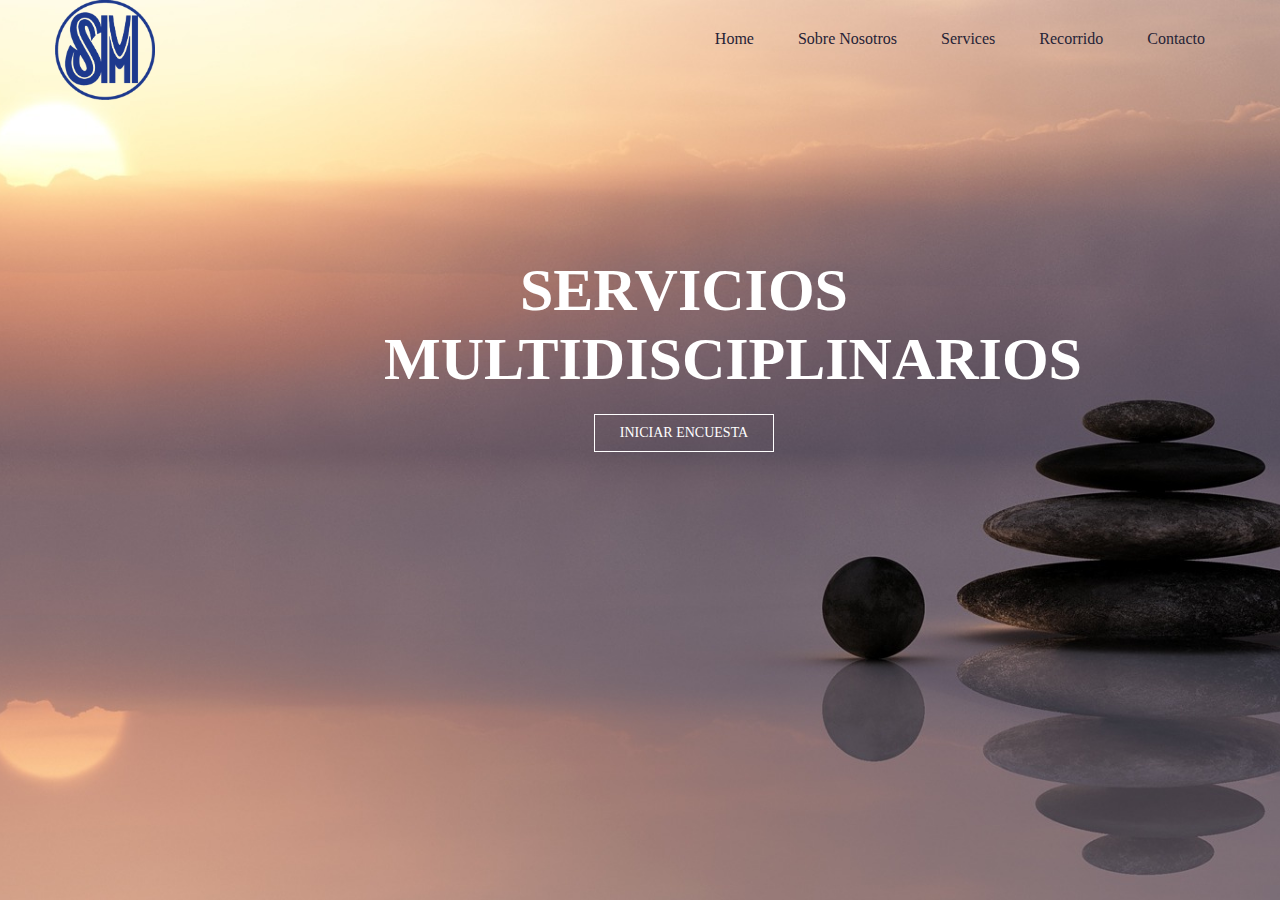
<file: index.html>
<!DOCTYPE html>
<html lang="en">
<head>
  <meta charset="UTF-8">
  <title>Document</title>
  <link rel="stylesheet" href="style.css">
  <title>Serv Multidisc</title>
</head>

<body>
  <header id="header-home">
    <div class="wrapper">
      <div class="logo">
        <img src="img/logo1.png">
      </div>
      <ul class="nav-area">
        <li><a href="#">Home</a></li>
        <li><a href="#">Sobre Nosotros</a></li>
        <li><a href="#">Services</a></li>
        <li><a href="#">Recorrido</a></li>
        <li><a href="#">Contacto</a></li>
      </ul>
    </div>
<div class="nombre-texto">
  <h1>Servicios Multidisciplinarios</h1>
  <a href="encuesta.html">Iniciar ENCUESTA</a>
</div>
  </header>
</body>
</html>
</file>
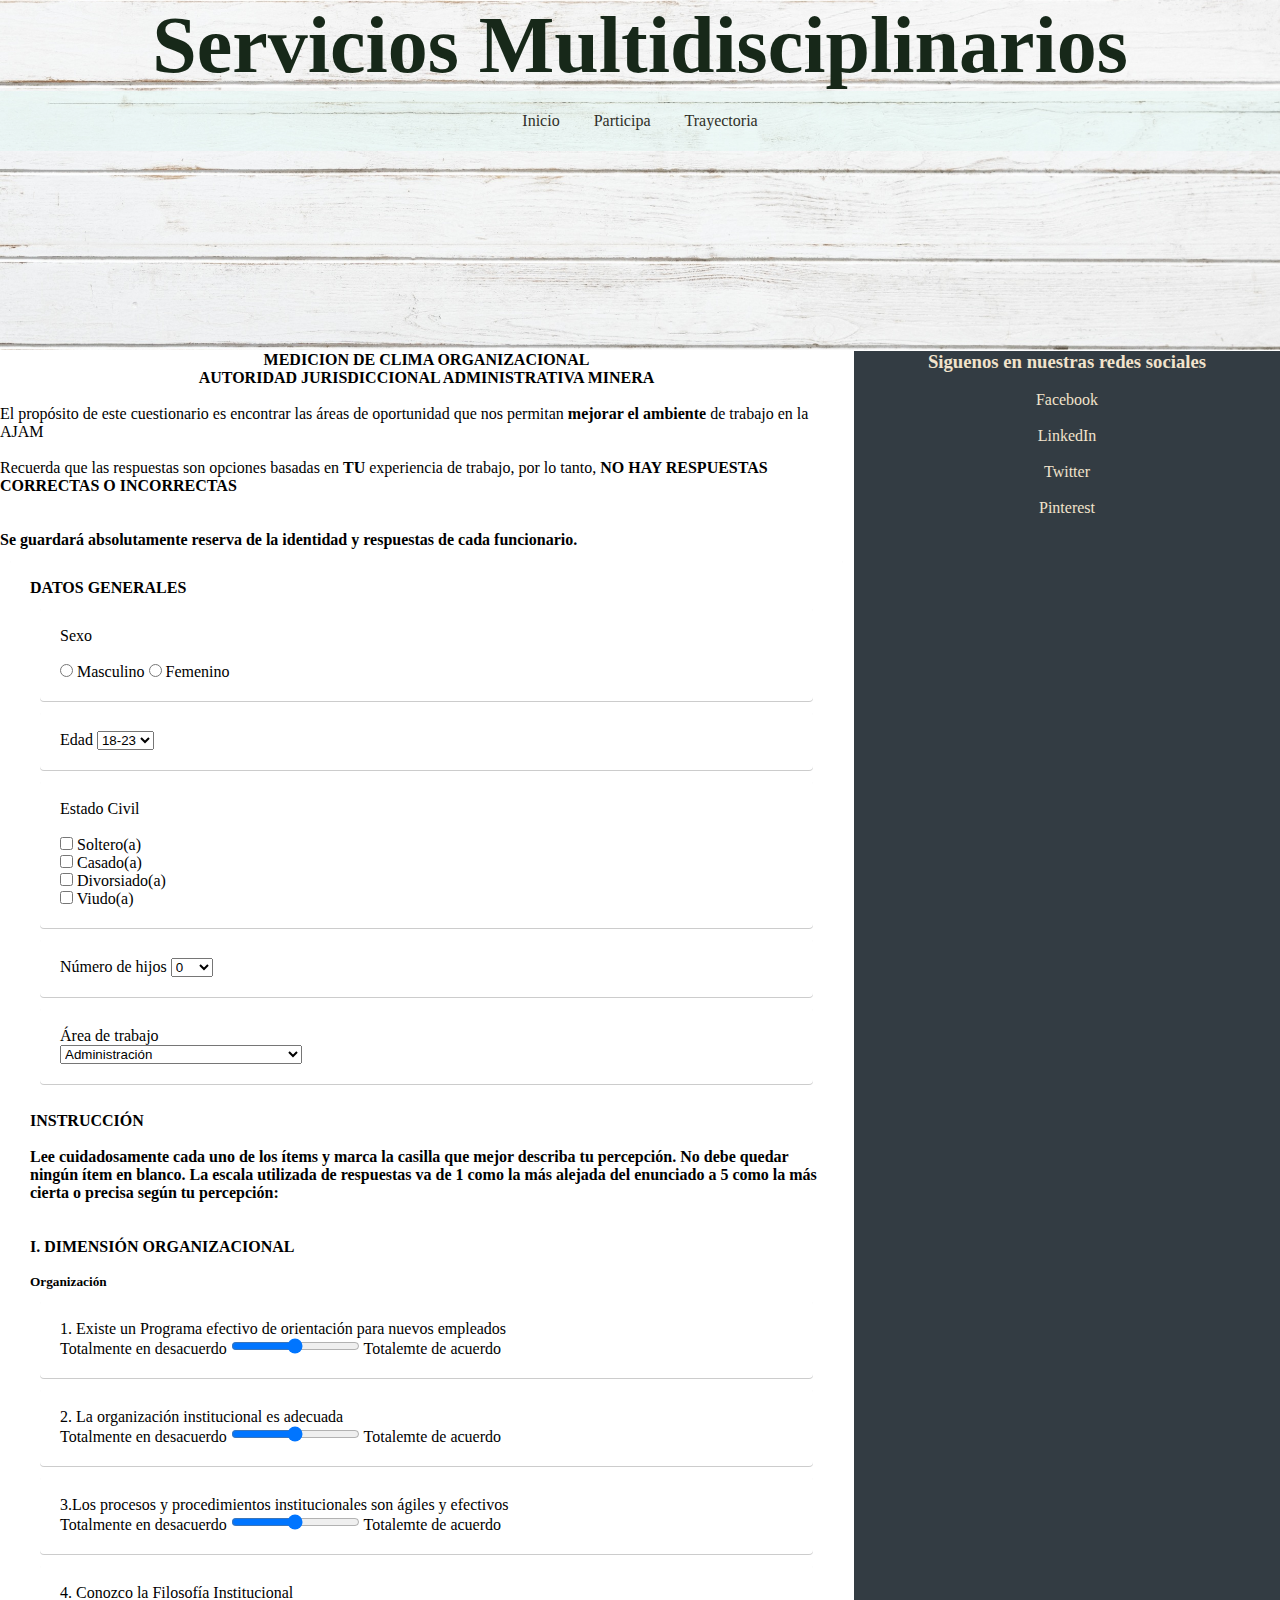
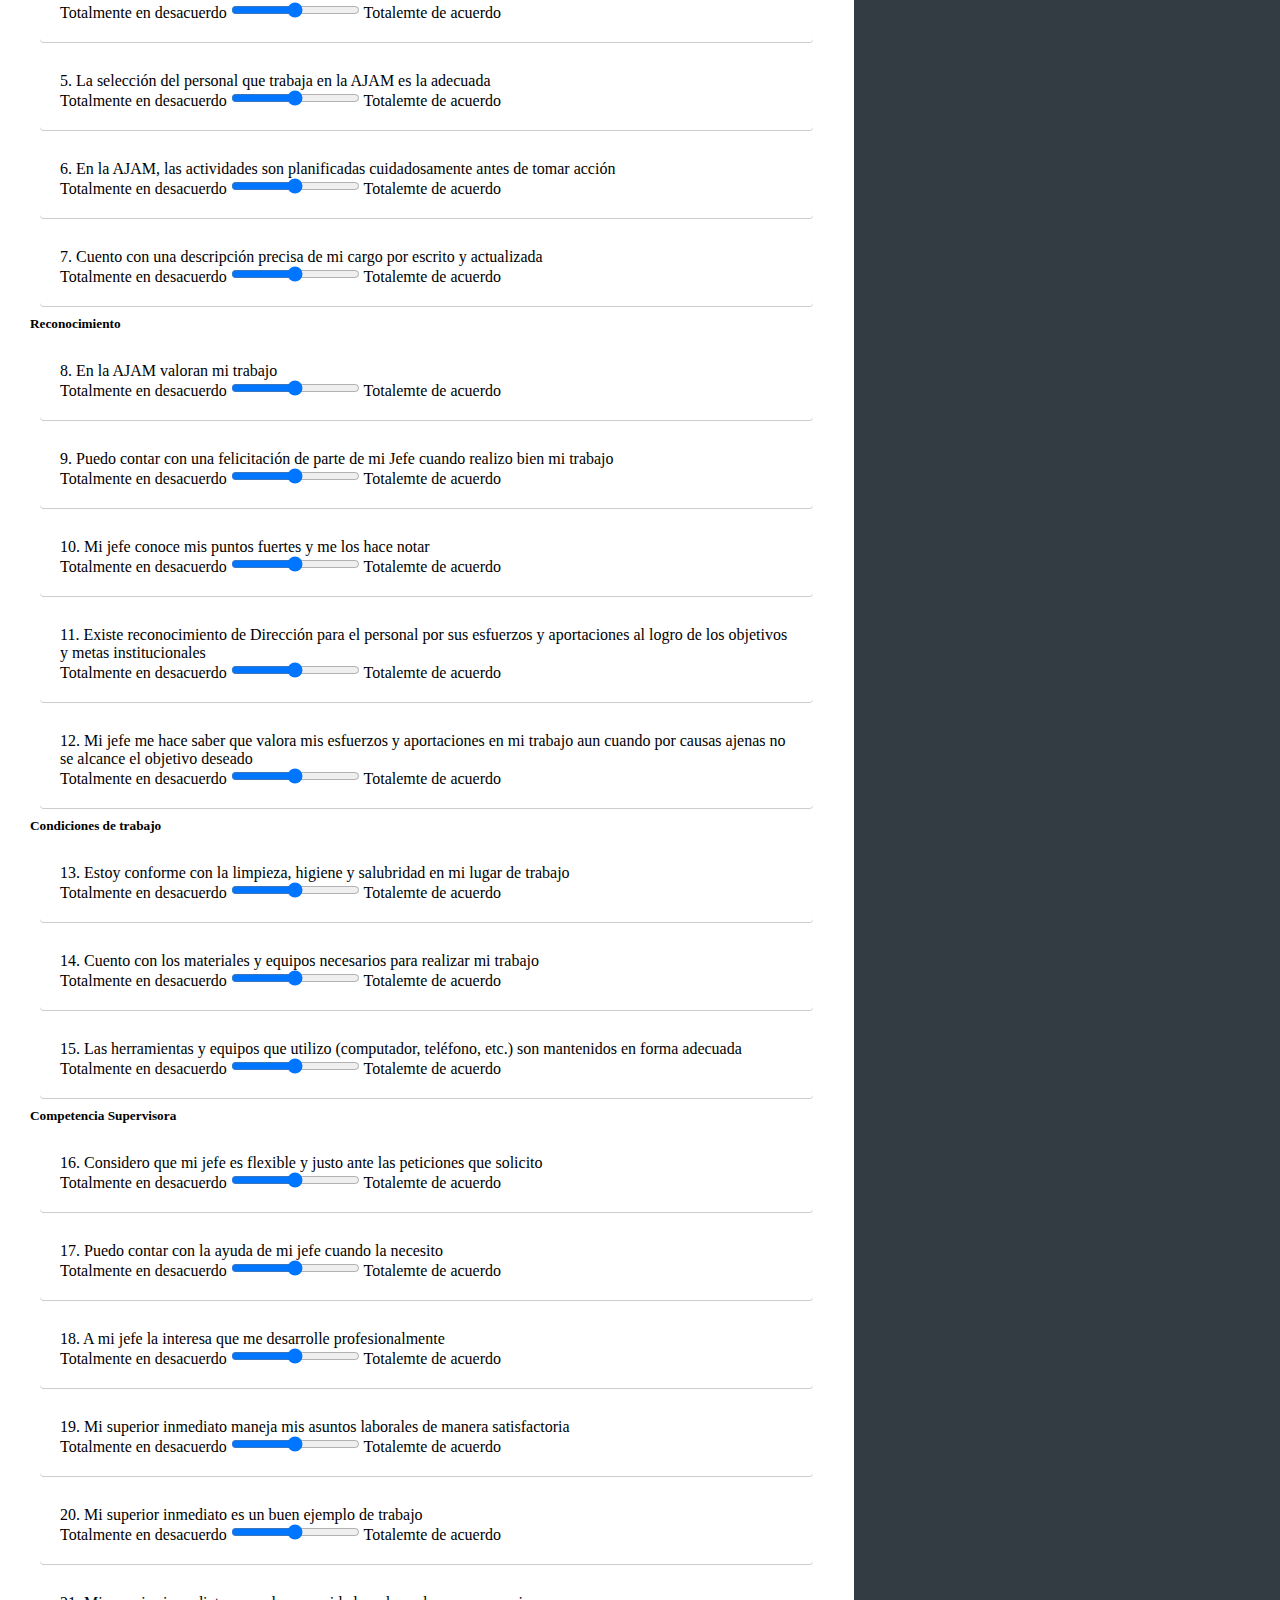
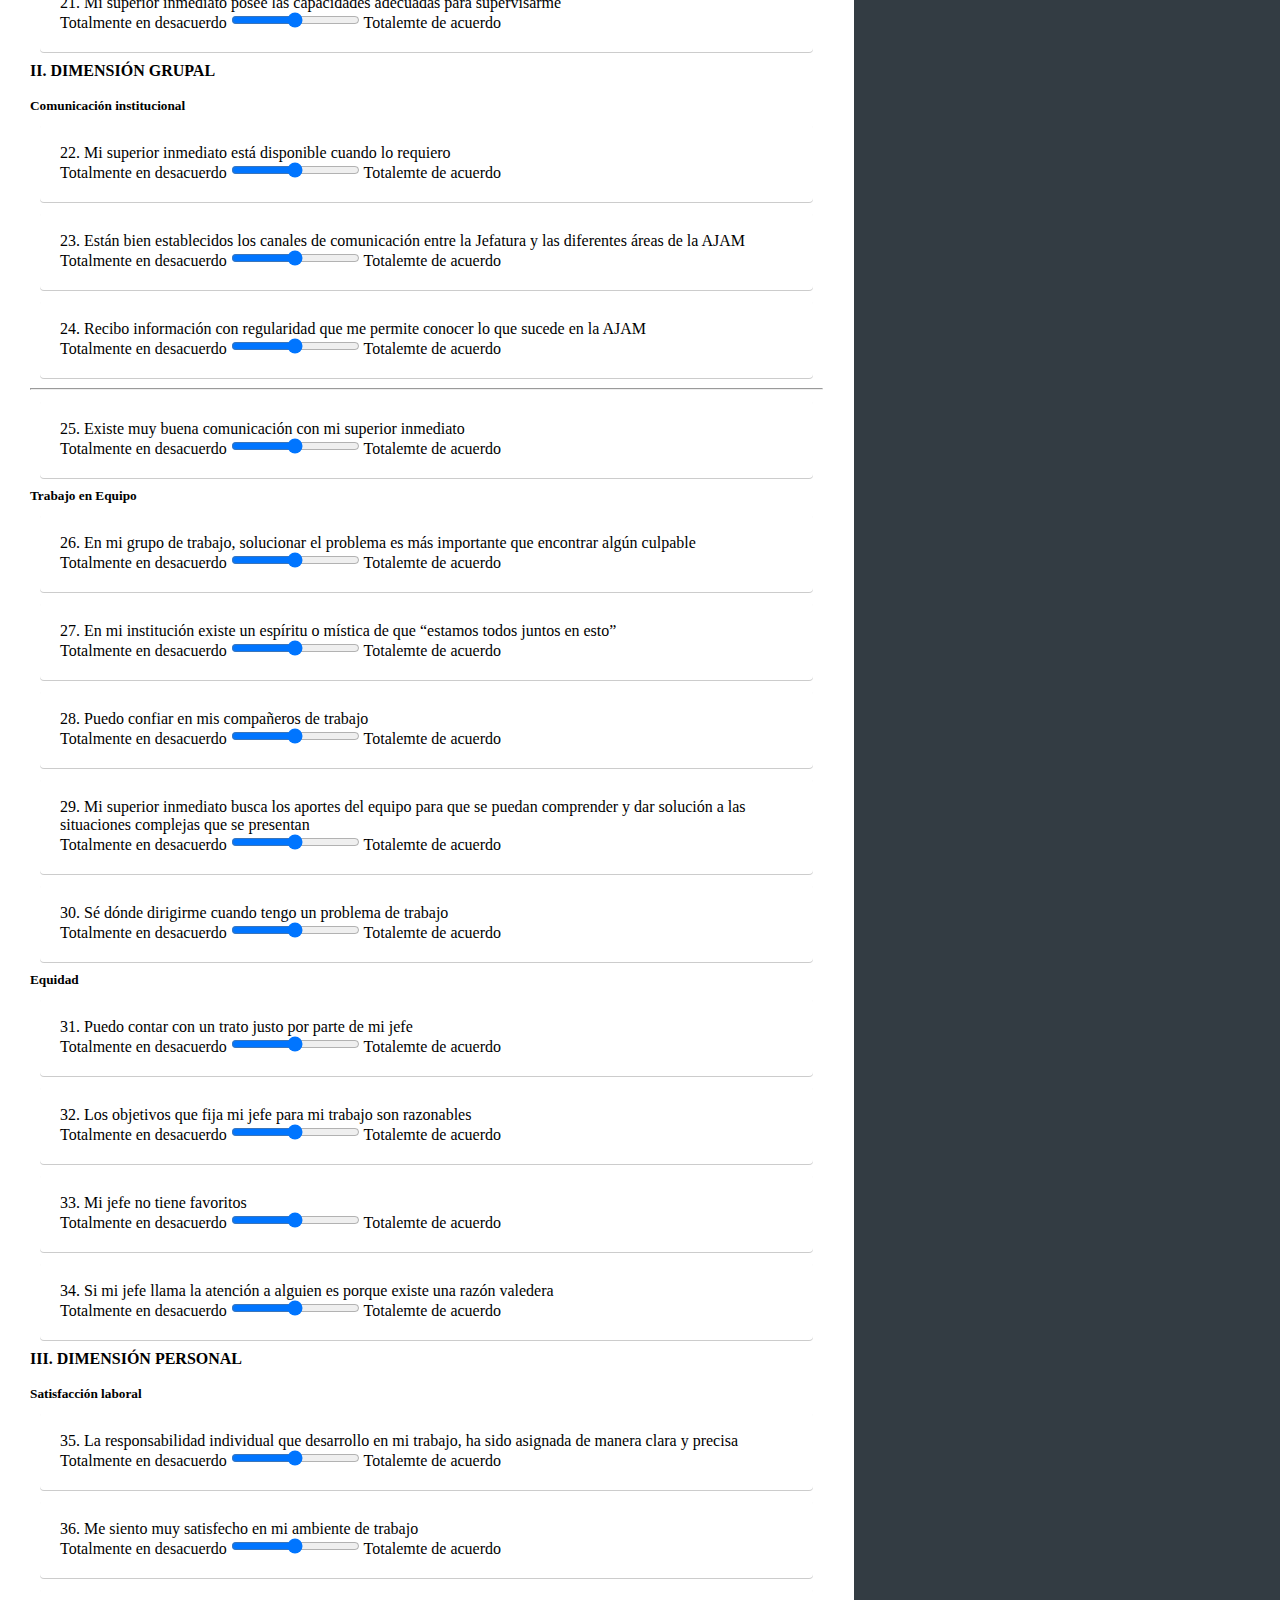
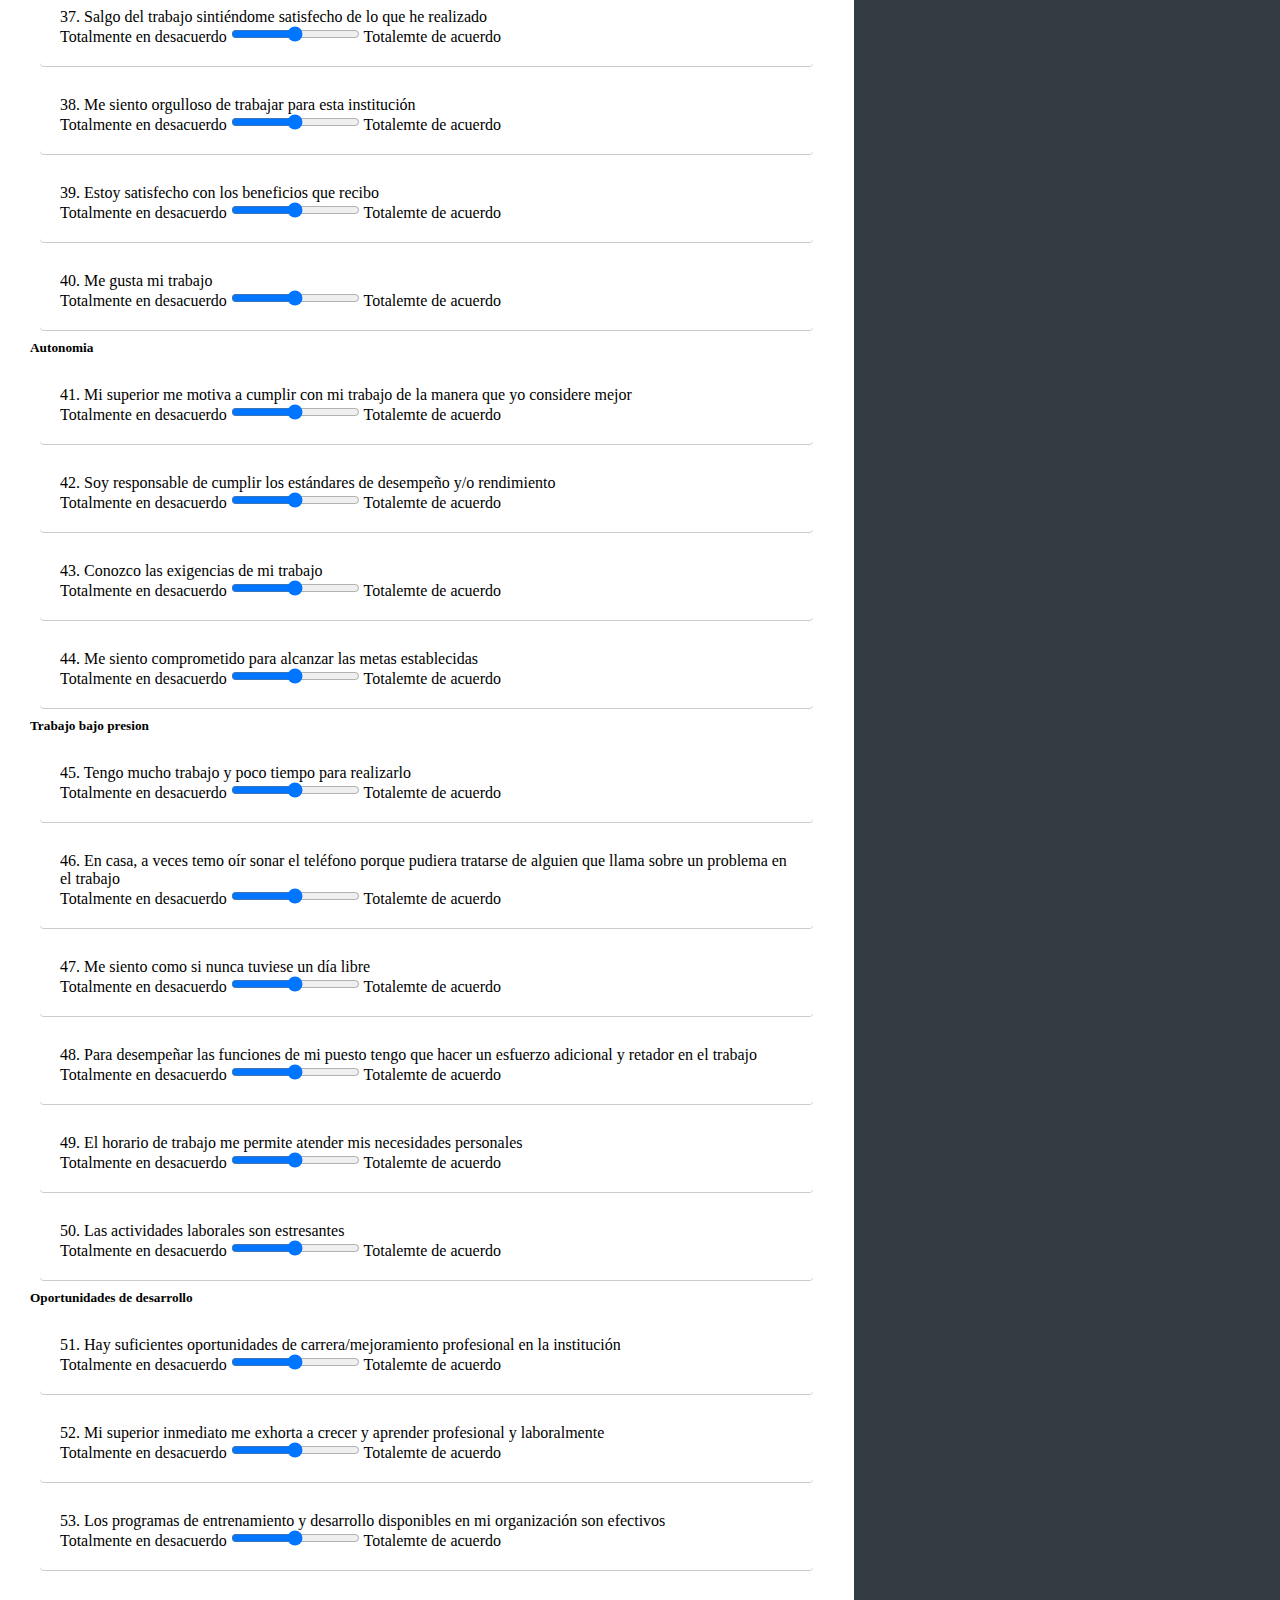
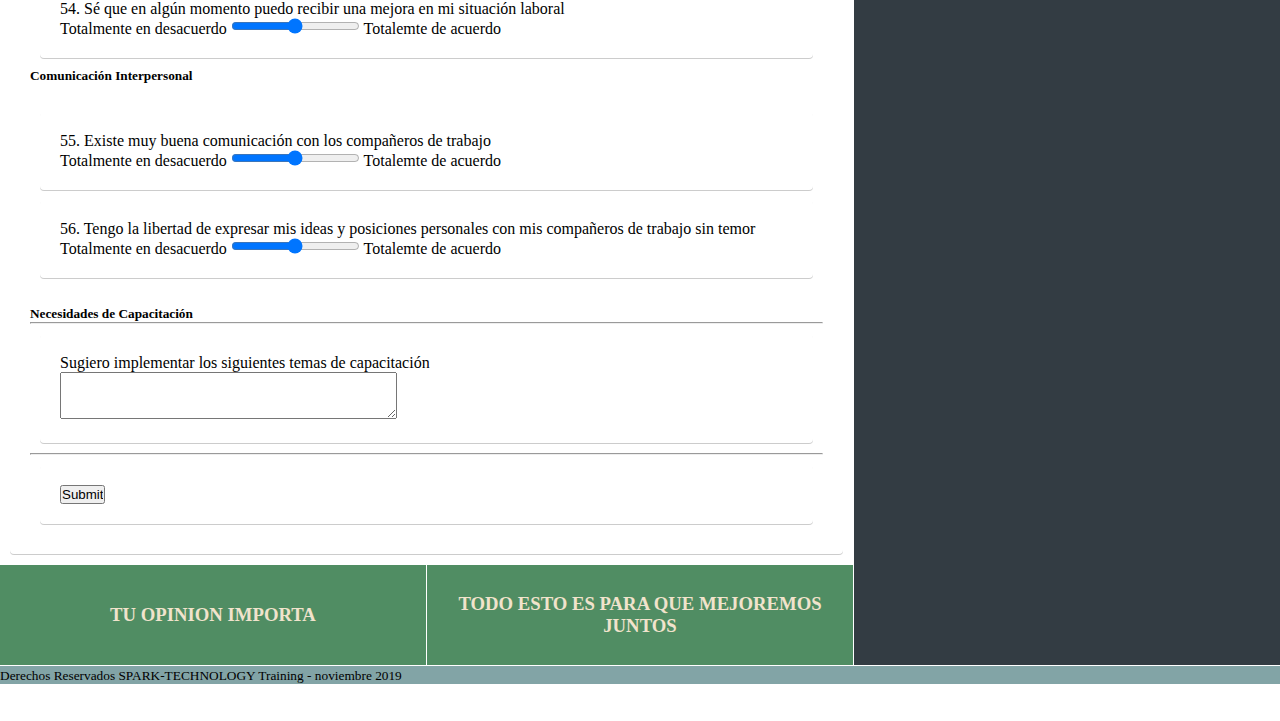
<file: encuesta.html>
<!DOCTYPE html>
<html lang="es">

<head>
  <meta name="Recursos Humanos" content="Medicion de Clima Organizacional">
  <meta http-equiv="Bolivia-Recursos Humanos" content="HTML5,CSS3,JAVASCRIPT">
  <link href="https://fonts.googleapis.com/css?family=Rubik" rel="stylesheet">
  <link rel="stylesheet" href="style.css">
  <title>Serv Multidisc</title>
</head>

<body>

<div class="contenedor">

<header class="header">
  <h1>Servicios Multidisciplinarios</h1>

<nav>
    <a href="index.html">Inicio</a>
    <a href="index.html">Participa</a>
    <a href="index.html">Trayectoria</a>
</nav>
</header>
<br>
<br>
  <main class="contenido">

  <article class="titulo2">
    <h4>MEDICION DE CLIMA ORGANIZACIONAL
    <br>
    AUTORIDAD JURISDICCIONAL ADMINISTRATIVA MINERA </h4>
    <br>
    <p>El propósito de este cuestionario es encontrar las áreas de oportunidad que nos permitan <strong>mejorar el ambiente</strong> de trabajo en la AJAM</p>
    <br>
    <p>Recuerda que las respuestas son opciones basadas en <strong>TU</strong> experiencia de trabajo, por lo tanto, <strong>NO HAY RESPUESTAS CORRECTAS O INCORRECTAS</strong> </p>
    <br>
    <br>
    <p><strong>Se guardará absolutamente reserva de la identidad y respuestas de cada funcionario.</strong> </p>
  </article>


<section class="preguntas">

<form action="submission.html" method="POST">
  <h4>DATOS GENERALES</h4>
    <section class="Pregunta1">
      <span>Sexo</span>
      <br>
      <br>
      <input type="radio" name="sexo" id="Hombre" value="Hombre">
      <label for="Hombre">Masculino</label>
      <input type="radio" name="sexo" id="Mujer" value="Mujer">
      <label for="Mujer">Femenino</label>
    </section>

   <section class="Pregunta2">
    <label for="Edad">Edad</label>
    <select name="Edad" id="Edad">
      <option value="edad1">18-23</option>
      <option value="edad2">24-30</option>
      <option value="edad3">31-43</option>
      <option value="edad4">44-54</option>
      <option value="edad5">55-</option>
      </select>
   </section>

    <section class="Pregunta3">
        <span>Estado Civil</span>
        <br>
        <br>
        <input type="checkbox" name="E_Civil" id="Soltero" value="Soltero">
        <label for="Soltero">Soltero(a)</label>
        <br>
        <input type="checkbox" name="E_Civil" id="Casado" value="Casado">
        <label for="Casado">Casado(a)</label>
        <br>
        <input type="checkbox" name="E_Civil" id="Divorsiado" value="Divorsiado">
        <label for="Divorsiado">Divorsiado(a)</label>
        <br>
        <input type="checkbox" name="E_Civil" id="Viudo" value="Viudo">
        <label for="Viudo">Viudo(a)</label>
      </section>

      <section class="Pregunta4">
        <label for="Hijos">Número de hijos </label>
        <select name="Hijos" id="Hijos">
          <option value="hijos1">0</option>
          <option value="hijos2">1-2</option>
          <option value="hijos3">3-4</option>
          <option value="hijos4">5-</option>
        </select>
      </section>

      <section class="Pregunta5">
        <label for="Area_trabajo">Área de trabajo</label>
        <br>
        <select name="Area_trabajo" id="Area_trabajo">
          <option value="area1">Administración</option>
          <option value="area2">Auditoría Interna</option>
          <option value="area3">Catastro</option>
          <option value="area4">Comunicación</option>
          <option value="area5">Despacho</option>
          <option value="area6">Fiscalización, Control y Coordinación </option>
          <option value="area7">Jefatura de Otorgación</option>
          <option value="area8">Jurídica</option>
          <option value="area9">Planificación</option>
          <option value="area10">UTIC</option>
        </select>
      </section>
        <br>
      <p><strong> INSTRUCCIÓN <br> <br>
      Lee cuidadosamente cada uno de los ítems y marca la casilla que mejor describa tu percepción. No debe quedar ningún ítem en blanco. La escala utilizada de respuestas va de 1 como la más alejada del enunciado a 5 como la más cierta o precisa según tu percepción:</strong></p>
    <br>
    <br>

    <h4> I. DIMENSIÓN ORGANIZACIONAL</h4>
    <br>
    <h5> Organización</h5>
    <section class="Organización">
      <label for="org_1">1.	Existe un Programa efectivo de orientación para nuevos empleados</label>
      <br>
      <span>Totalmente en desacuerdo</span>
      <input type="range" name="org_1" id="org_1" value="3" min="1" max="5">
      <span>Totalemte de acuerdo</span>
    </section>
    <section class="Organización">
      <label for="org_2">2.	La organización institucional es adecuada </label>
      <br>
      <span>Totalmente en desacuerdo</span>
      <input type="range" name="org_2" id="org_2" value="3" min="1" max="5">
      <span>Totalemte de acuerdo</span>
    </section>
    <section class="Organización">
      <label for="org_3"> 3.Los procesos y procedimientos institucionales son ágiles y efectivos</label>
      <br>
      <span>Totalmente en desacuerdo</span>
      <input type="range" name="org_3" id="org_3" value="3" min="1" max="5">
      <span>Totalemte de acuerdo</span>
    </section>
    <section class="Organización">
      <label for="org_4">4.	Conozco la Filosofía Institucional  </label>
      <br>
      <span>Totalmente en desacuerdo</span>
      <input type="range" name="org_4" id="org_4" value="3" min="1" max="5">
      <span>Totalemte de acuerdo</span>
    </section>
    <section class="Organización">
      <label for="org_5">5.	La selección del personal que trabaja en la AJAM es la adecuada </label>
      <br>
      <span>Totalmente en desacuerdo</span>
      <input type="range" name="org_5" id="org_5" value="3" min="1" max="5">
      <span>Totalemte de acuerdo</span>
    </section>
    <section class="Organización">
      <label for="org_6">6.	En la AJAM, las actividades son planificadas cuidadosamente antes de tomar acción </label>
      <br>
      <span>Totalmente en desacuerdo</span>
      <input type="range" name="org_6" id="org_6" value="3" min="1" max="5">
      <span>Totalemte de acuerdo</span>
    </section>
    <section class="Organización">
      <label for="org_7">7.	Cuento con una descripción precisa de mi cargo por escrito y actualizada </label>
      <br>
      <span>Totalmente en desacuerdo</span>
      <input type="range" name="org_7" id="org_7" value="3" min="1" max="5">
      <span>Totalemte de acuerdo</span>
    </section>

    <h5>Reconocimiento</h5>

    <section class="Reconocimiento">
      <label for="reconomiciento_1">8.	En la AJAM valoran mi trabajo </label>
      <br>
      <span>Totalmente en desacuerdo</span>
      <input type="range" name="reconomiciento_1" id="reconomiciento_1" value="3" min="1" max="5">
      <span>Totalemte de acuerdo</span>
    </section>
    <section class="Reconocimiento">
      <label for="reconomiciento_2">9.	Puedo contar con una felicitación de parte de mi Jefe cuando realizo bien mi trabajo</label>
      <br>
      <span>Totalmente en desacuerdo</span>
      <input type="range" name="reconomiciento_2" id="reconomiciento_2" value="3" min="1" max="5">
      <span>Totalemte de acuerdo</span>
    </section>
    <section class="Reconocimiento">
      <label for="reconomiciento_3">10.	Mi jefe conoce mis puntos fuertes y me los hace notar</label>
      <br>
      <span>Totalmente en desacuerdo</span>
      <input type="range" name="reconomiciento_3" id="reconomiciento_3" value="3" min="1" max="5">
      <span>Totalemte de acuerdo</span>
    </section>
    <section class="Reconocimiento">
      <label for="reconomiciento_4">11.	Existe reconocimiento de Dirección para el personal por sus esfuerzos y aportaciones al logro de los objetivos y metas institucionales</label>
      <br>
      <span>Totalmente en desacuerdo</span>
      <input type="range" name="reconomiciento_4" id="reconomiciento_4" value="3" min="1" max="5">
      <span>Totalemte de acuerdo</span>
    </section>
    <section class="Reconocimiento">
      <label for="reconomiciento_5">12.	Mi jefe me hace saber que valora mis esfuerzos y aportaciones en mi trabajo  aun cuando por causas ajenas no se alcance el objetivo deseado</label>
      <br>
      <span>Totalmente en desacuerdo</span>
      <input type="range" name="reconomiciento_5" id="reconomiciento_5" value="3" min="1" max="5">
      <span>Totalemte de acuerdo</span>
    </section>

<h5>Condiciones de trabajo</h5>

      <section class="Condiciones_de_trabajo">
      <label for="Condiciones_de_trabajo1">13.	Estoy conforme con la limpieza, higiene y salubridad en mi lugar de trabajo</label>
      <br>
      <span>Totalmente en desacuerdo</span>
      <input type="range" name="Condiciones_de_trabajo1" id="Condiciones_de_trabajo1" value="3" min="1" max="5">
      <span>Totalemte de acuerdo</span>
      </section>
      <section class="Condiciones_de_trabajo">
      <label for="Condiciones_de_trabajo2">14.	Cuento con los materiales y equipos necesarios para realizar mi trabajo</label>
      <br>
      <span>Totalmente en desacuerdo</span>
      <input type="range" name="Condiciones_de_trabajo2" id="Condiciones_de_trabajo2" value="3" min="1" max="5">
      <span>Totalemte de acuerdo</span>
      </section>
      <section class="Condiciones_de_trabajo">
      <label for="Condiciones_de_trabajo3">15.	Las herramientas y equipos que utilizo (computador, teléfono, etc.) son mantenidos en forma adecuada</label>
      <br>
      <span>Totalmente en desacuerdo</span>
      <input type="range" name="Condiciones_de_trabajo3" id="Condiciones_de_trabajo3" value="3" min="1" max="5">
      <span>Totalemte de acuerdo</span>
      </section>

<h5> Competencia Supervisora </h5>
    <section class="Competencia_Supervisora">
      <label for="Competencia_Supervisora_1">16.	Considero que mi jefe es flexible y justo ante las peticiones que solicito</label>
      <br>
      <span>Totalmente en desacuerdo</span>
      <input type="range" name="Competencia_Supervisora_1" id="Competencia_Supervisora_1" value="3" min="1" max="5">
      <span>Totalemte de acuerdo</span>
    </section>
    <section class="Competencia_Supervisora">
      <label for="Competencia_Supervisora_2">17.	Puedo contar con la ayuda de mi jefe cuando la necesito</label>
       <br>
      <span>Totalmente en desacuerdo</span>
      <input type="range" name="Competencia_Supervisora_2" id="Competencia_Supervisora_2" value="3" min="1" max="5">
      <span>Totalemte de acuerdo</span>
    </section>
    <section class="Competencia_Supervisora">
      <label for="Competencia_Supervisora_3">18.	A mi jefe la interesa que me desarrolle profesionalmente </label>
      <br>
      <span>Totalmente en desacuerdo</span>
      <input type="range" name="Competencia_Supervisora_3" id="Competencia_Supervisora_3" value="3" min="1" max="5">
      <span>Totalemte de acuerdo</span>
    </section>
    <section class="Competencia_Supervisora">
      <label for="Competencia_Supervisora_4">19.	Mi superior inmediato maneja mis asuntos laborales de manera satisfactoria </label>
      <br>
      <span>Totalmente en desacuerdo</span>
      <input type="range" name="Competencia_Supervisora_4" id="Competencia_Supervisora_4" value="3" min="1" max="5">
      <span>Totalemte de acuerdo</span>
    </section>
    <section class="Competencia_Supervisora">
      <label for="Competencia_Supervisora_5">20.	Mi superior inmediato es un buen ejemplo de trabajo </label>
      <br>
      <span>Totalmente en desacuerdo</span>
      <input type="range" name="Competencia_Supervisora_5" id="Competencia_Supervisora_5" value="3" min="1" max="5">
      <span>Totalemte de acuerdo</span>
    </section>
    <section class="Competencia_Supervisora">
      <label for="Competencia_Supervisora_6">21.	Mi superior inmediato posee las capacidades adecuadas para supervisarme </label>
      <br>
      <span>Totalmente en desacuerdo</span>
      <input type="range" name="Competencia_Supervisora_6" id="Competencia_Supervisora_6" value="3" min="1" max="5">
      <span>Totalemte de acuerdo</span>
    </section>

<h4> II. DIMENSIÓN GRUPAL </h4>
<br>
    <h5>Comunicación institucional</h5>
    <section class="Comunicación_institucional">
      <label for="Comunicación_institucional_1">22.	Mi superior inmediato está disponible cuando lo requiero </label>
      <br>
      <span>Totalmente en desacuerdo</span>
      <input type="range" name="Comunicación_institucional_1" id="Comunicación_institucional_1" value="3" min="1" max="5">
      <span>Totalemte de acuerdo</span>
    </section>
    <section class="Comunicación_institucional">
      <label for="Comunicación_institucional_2">23.	Están bien establecidos los canales de comunicación entre la Jefatura y las diferentes áreas de la AJAM </label>
      <br>
      <span>Totalmente en desacuerdo</span>
      <input type="range" name="Comunicación_institucional_2" id="Comunicación_institucional_2" value="3" min="1" max="5">
      <span>Totalemte de acuerdo</span>
    </section>
    <section class="Comunicación_institucional">
      <label for="Comunicación_institucional_3">24.	Recibo información con regularidad que me permite conocer lo que sucede en la AJAM </label>
      <br>
      <span>Totalmente en desacuerdo</span>
      <input type="range" name="Comunicación_institucional_3" id="Comunicación_institucional_3" value="3" min="1" max="5">
      <span>Totalemte de acuerdo</span>
    </section>
    <hr>
    <section class="Comunicación_institucional">
      <label for="Comunicación_institucional_4">25.	Existe muy buena comunicación con mi superior inmediato </label>
      <br>
      <span>Totalmente en desacuerdo</span>
      <input type="range" name="Comunicación_institucional_4" id="Comunicación_institucional_4" value="3" min="1" max="5">
      <span>Totalemte de acuerdo</span>
    </section>

<h5>Trabajo en Equipo</h5>

    <section class="Trabajo_en_Equipo">
      <label for="Trabajo_en_Equipo_1">26.	En mi grupo de trabajo, solucionar el problema es más importante que encontrar algún culpable </label>
      <br>
      <span>Totalmente en desacuerdo</span>
      <input type="range" name="Trabajo_en_Equipo_1" id="Trabajo_en_Equipo_1" value="3" min="1" max="5">
      <span>Totalemte de acuerdo</span>
    </section>
    <section class="Trabajo_en_Equipo">
      <label for="Trabajo_en_Equipo_2">27.	En mi institución existe un espíritu o mística de que “estamos todos juntos en esto” </label>
      <br>
      <span>Totalmente en desacuerdo</span>
      <input type="range" name="Trabajo_en_Equipo_2" id="Trabajo_en_Equipo_2" value="3" min="1" max="5">
      <span>Totalemte de acuerdo</span>
    </section>
    <section class="Trabajo_en_Equipo">
      <label for="Trabajo_en_Equipo_3">28.	Puedo confiar en mis compañeros de trabajo</label>
      <br>
      <span>Totalmente en desacuerdo</span>
      <input type="range" name="Trabajo_en_Equipo_3" id="Trabajo_en_Equipo_3" value="3" min="1" max="5">
      <span>Totalemte de acuerdo</span>
    </section>
    <section class="Trabajo_en_Equipo">
      <label for="Trabajo_en_Equipo_4">29.	Mi superior inmediato busca los aportes del equipo para que se puedan comprender y dar solución a las situaciones complejas que se presentan</label>
      <br>
      <span>Totalmente en desacuerdo</span>
      <input type="range" name="Trabajo_en_Equipo_4" id="Trabajo_en_Equipo_4" value="3" min="1" max="5">
      <span>Totalemte de acuerdo</span>
    </section>
    <section class="Trabajo_en_Equipo">
      <label for="Trabajo_en_Equipo_5">30.	Sé dónde dirigirme cuando tengo un problema de trabajo</label>
      <br>
      <span>Totalmente en desacuerdo</span>
      <input type="range" name="Trabajo_en_Equipo_5" id="Trabajo_en_Equipo_5" value="3" min="1" max="5">
      <span>Totalemte de acuerdo</span>
    </section>

    <h5>Equidad</h5>
    <section class="Equidad">
      <label for="Equidad_1">31.	Puedo contar con un trato justo por parte de mi jefe </label>
      <br>
      <span>Totalmente en desacuerdo</span>
      <input type="range" name="Equidad_1" id="Equidad_1" value="3" min="1" max="5">
      <span>Totalemte de acuerdo</span>
    </section>
    <section class="Equidad">
      <label for="Equidad_2">32.	Los objetivos que fija mi jefe para mi trabajo son razonables </label>
      <br>
      <span>Totalmente en desacuerdo</span>
      <input type="range" name="Equidad_2" id="Equidad_2" value="3" min="1" max="5">
      <span>Totalemte de acuerdo</span>
    </section>
    <section class="Equidad">
      <label for="Equidad_3">33.	Mi jefe no tiene favoritos </label>
      <br>
      <span>Totalmente en desacuerdo</span>
      <input type="range" name="Equidad_3" id="Equidad_3" value="3" min="1" max="5">
      <span>Totalemte de acuerdo</span>
    </section>
    <section class="Equidad">
      <label for="Equidad_4">34.	Si mi jefe llama la atención a alguien es porque existe una razón valedera </label>
      <br>
      <span>Totalmente en desacuerdo</span>
      <input type="range" name="Equidad_4" id="Equidad_4" value="3" min="1" max="5">
      <span>Totalemte de acuerdo</span>
    </section>

    <h4>III. DIMENSIÓN PERSONAL</h4>
    <br>
<h5>Satisfacción laboral</h5>
<section class="Satisfaccion_laboral">
  <label for="Satisfaccion_laboral_1">35.	La responsabilidad individual que desarrollo en mi trabajo, ha sido asignada de manera clara y precisa </label>
      <br>
  <span>Totalmente en desacuerdo</span>
  <input type="range" name="Satisfaccion_laboral_1" id="Satisfaccion_laboral_1" value="3" min="1" max="5">
  <span>Totalemte de acuerdo</span>
</section>
<section class="Satisfaccion_laboral">
  <label for="Satisfaccion_laboral_2">36.	Me siento muy satisfecho en mi ambiente de trabajo</label>
      <br>
  <span>Totalmente en desacuerdo</span>
  <input type="range" name="Satisfaccion_laboral_2" id="Satisfaccion_laboral_2" value="3" min="1" max="5">
  <span>Totalemte de acuerdo</span>
</section>
<section class="Satisfaccion_laboral">
  <label for="Satisfaccion_laboral_3">37.	Salgo del trabajo sintiéndome satisfecho de lo que he realizado</label>
      <br>
  <span>Totalmente en desacuerdo</span>
  <input type="range" name="Satisfaccion_laboral_3" id="Satisfaccion_laboral_3" value="3" min="1" max="5">
  <span>Totalemte de acuerdo</span>
</section>
<section class="Satisfaccion_laboral">
  <label for="Satisfaccion_laboral_4">38.	Me siento orgulloso de trabajar para esta institución</label>
      <br>
  <span>Totalmente en desacuerdo</span>
  <input type="range" name="Satisfaccion_laboral_4" id="Satisfaccion_laboral_4" value="3" min="1" max="5">
  <span>Totalemte de acuerdo</span>
</section>
<section class="Satisfaccion_laboral">
  <label for="Satisfaccion_laboral_5">39.	Estoy satisfecho con los beneficios que recibo</label>
      <br>
  <span>Totalmente en desacuerdo</span>
  <input type="range" name="Satisfaccion_laboral_5" id="Satisfaccion_laboral_5" value="3" min="1" max="5">
  <span>Totalemte de acuerdo</span>
</section>
<section class="Satisfaccion_laboral">
  <label for="Satisfaccion_laboral_6">40.	Me gusta mi trabajo</label>
      <br>
  <span>Totalmente en desacuerdo</span>
  <input type="range" name="Satisfaccion_laboral_6" id="Satisfaccion_laboral_6" value="3" min="1" max="5">
  <span>Totalemte de acuerdo</span>
</section>

<h5>Autonomia</h5>

<section class="Autonomia">
  <label for="Autonomia_1">41.	Mi superior me motiva a cumplir con mi trabajo de la manera que yo considere mejor </label>
      <br>
  <span>Totalmente en desacuerdo</span>
  <input type="range" name="Autonomia_1" id="Autonomia_1" value="3" min="1" max="5">
  <span>Totalemte de acuerdo</span>
</section>
<section class="Autonomia">
  <label for="Autonomia_2">42.	Soy responsable de cumplir los estándares de desempeño y/o rendimiento </label>
      <br>
  <span>Totalmente en desacuerdo</span>
  <input type="range" name="Autonomia_2" id="Autonomia_2" value="3" min="1" max="5">
  <span>Totalemte de acuerdo</span>
</section>
<section class="Autonomia">
  <label for="Autonomia_3">43.	Conozco las exigencias de mi trabajo </label>
      <br>
  <span>Totalmente en desacuerdo</span>
  <input type="range" name="Autonomia_3" id="Autonomia_3" value="3" min="1" max="5">
  <span>Totalemte de acuerdo</span>
</section>
<section class="Autonomia">
  <label for="Autonomia_4">44.	Me siento comprometido para alcanzar las metas establecidas </label>
      <br>
  <span>Totalmente en desacuerdo</span>
  <input type="range" name="Autonomia_4" id="Autonomia_4" value="3" min="1" max="5">
  <span>Totalemte de acuerdo</span>
</section>

<h5>Trabajo bajo presion</h5>

<section class="Trabajo_bajo_presion">
  <label for="Trabajo_bajo_presion_1">45.	Tengo mucho trabajo y poco tiempo para realizarlo</label>
      <br>
  <span>Totalmente en desacuerdo</span>
  <input type="range" name="Trabajo_bajo_presion_1" id="Trabajo_bajo_presion_1" value="3" min="1" max="5">
  <span>Totalemte de acuerdo</span>
</section>
<section class="Trabajo_bajo_presion">
  <label for="Trabajo_bajo_presion_2">46.	En casa, a veces temo oír sonar el teléfono porque pudiera tratarse de alguien que llama sobre un problema en el trabajo</label>
      <br>
  <span>Totalmente en desacuerdo</span>
  <input type="range" name="Trabajo_bajo_presion_2" id="Trabajo_bajo_presion_2" value="3" min="1" max="5">
  <span>Totalemte de acuerdo</span>
</section>
<section class="Trabajo_bajo_presion">
  <label for="Trabajo_bajo_presion_3">47.	Me siento como si nunca tuviese un día libre </label>
      <br>
  <span>Totalmente en desacuerdo</span>
  <input type="range" name="Trabajo_bajo_presion_3" id="Trabajo_bajo_presion_3" value="3" min="1" max="5">
  <span>Totalemte de acuerdo</span>
</section>
<section class="Trabajo_bajo_presion">
  <label for="Trabajo_bajo_presion_4">48.	Para desempeñar las funciones de mi puesto tengo que hacer un esfuerzo adicional y retador en el trabajo</label>
      <br>
  <span>Totalmente en desacuerdo</span>
  <input type="range" name="Trabajo_bajo_presion_4" id="Trabajo_bajo_presion_4" value="3" min="1" max="5">
  <span>Totalemte de acuerdo</span>
</section>
<section class="Trabajo_bajo_presion">
  <label for="Trabajo_bajo_presion_5">49.	El horario de trabajo me permite atender mis necesidades personales</label>
      <br>
  <span>Totalmente en desacuerdo</span>
  <input type="range" name="Trabajo_bajo_presion_5" id="Trabajo_bajo_presion_5" value="3" min="1" max="5">
  <span>Totalemte de acuerdo</span>
</section>
<section class="Trabajo_bajo_presion">
<label for="Trabajo_bajo_presion_6">50.	Las actividades laborales son estresantes</label>
      <br>
  <span>Totalmente en desacuerdo</span>
  <input type="range" name="Trabajo_bajo_presion_6" id="Trabajo_bajo_presion_6" value="3" min="1" max="5">
  <span>Totalemte de acuerdo</span>
</section>

<h5>Oportunidades de desarrollo</h5>

<section class="Oport_desarrollo">
  <label for="Oport_desarrollo_1">51.	Hay suficientes oportunidades de carrera/mejoramiento profesional en la institución </label>
      <br>
  <span>Totalmente en desacuerdo</span>
  <input type="range" name="Oport_desarrollo_1" id="Oport_desarrollo_1" value="3" min="1" max="5">
  <span>Totalemte de acuerdo</span>
</section>
<section class="Oport_desarrollo">
  <label for="Oport_desarrollo_2">52.	Mi superior inmediato me exhorta a crecer y aprender profesional y laboralmente </label>
      <br>
  <span>Totalmente en desacuerdo</span>
  <input type="range" name="Oport_desarrollo_2" id="Oport_desarrollo_2" value="3" min="1" max="5">
  <span>Totalemte de acuerdo</span>
</section>
<section class="Oport_desarrollo">
  <label for="Oport_desarrollo_3">53.	Los programas de entrenamiento y desarrollo disponibles en mi organización son efectivos </label>
      <br>
  <span>Totalmente en desacuerdo</span>
  <input type="range" name="Oport_desarrollo_3" id="Oport_desarrollo_3" value="3" min="1" max="5">
  <span>Totalemte de acuerdo</span>
</section>
<section class="Oport_desarrollo">
  <label for="Oport_desarrollo_4">54.	Sé que en algún momento puedo recibir una mejora en mi situación laboral</label>
      <br>
  <span>Totalmente en desacuerdo</span>
  <input type="range" name="Oport_desarrollo_4" id="Oport_desarrollo_4" value="3" min="1" max="5">
  <span>Totalemte de acuerdo</span>
</section>

<h5> Comunicación Interpersonal </h4>
<br>
<section class="Comunicacion_interpersonal">
  <label for="Comunicacion_interpersonal_1">55.	Existe muy buena comunicación con los compañeros de trabajo</label>
      <br>
  <span>Totalmente en desacuerdo</span>
  <input type="range" name="Comunicacion_interpersonal_1" id="Comunicacion_interpersonal_1" value="3" min="1" max="5">
  <span>Totalemte de acuerdo</span>
</section>

<section class="Comunicacion_interpersonal">
  <label for="Comunicacion_interpersonal_2">56.	Tengo la libertad de expresar mis ideas y posiciones personales con mis compañeros de trabajo sin temor </label>
      <br>
  <span>Totalmente en desacuerdo</span>
  <input type="range" name="Comunicacion_interpersonal_2" id="Comunicacion_interpersonal_2" value="3" min="1" max="5">
  <span>Totalemte de acuerdo</span>
</section>
<br>

<h5>Necesidades de Capacitación</h5>
      <hr>
      <section class="extra-info">
        <label for="extra">Sugiero implementar los siguientes temas de capacitación </label>
        <br>
        <textarea id="extra" name="extra" rows="3" cols="40"></textarea>
      </section>
      <hr>

      <section class="submission">
        <input type="submit" value="Submit">
      </section>
    </form>
  </section>
</main>


<aside class="sidebar">
  <h3>Siguenos en nuestras redes sociales </h3>
<br>
  <blockquote cite="http://">Facebook </blockquote>
<br>
  <blockquote cite="http://">LinkedIn </blockquote>
<br>
  <blockquote cite="http://">Twitter </blockquote>
<br>
  <blockquote cite="http://">Pinterest </blockquote>
<br>

</aside>

<div class="widget-1">
  <h3>TU OPINION IMPORTA</h3>
</div>

<div class="widget-2">
  <h3>TODO ESTO ES PARA QUE MEJOREMOS JUNTOS</h3>
</div>

<footer class="footer">
  <small>Derechos Reservados SPARK-TECHNOLOGY Training - noviembre 2019 </small>
</footer>

</div>
<script src="https://code.jquery.com/jquery-3.4.1.min.js"></script>
<script src="js/js.js"></script>
</body>
</html>
</file>
<file: style.css>
*{
  margin: 0;
  padding: 0;
}

.wrapper{
  width: 1170px;
  margin:auto;
}

#header-home{
  background:url("img/fondo1.jpg");
  height: 100vh;
  -webkit-background-size:cover;
  -moz-background-size:cover;
  -o-background-size:cover;
  background-position: center center;
  position: relative;
}

.nav-area{
  float:right;
  list-style: none;
  margin-top: 30px;
}

.nav-area li{
  display: inline-block;
}

.nav-area li a{
  color:rgb(38, 35, 54);
  text-decoration: none;
  padding: 5px 20px;
  font-family:poppins;
  font-size: 16px;
}

.nav-area li a:hover{
  background: #fff;
  color: #333;
}

.logo img{
  width: 100px; height: 100px;
  float: left;
  height: auto
}

.nombre-texto{
  position: absolute;
  width: 600px;
  height: 300px;
  margin: 20% 30%;
  text-align: center;
}

.nombre-texto h1 {
  text-align: center;
  color: #fff;
  text-transform: uppercase;
  font-size: 60px;
}
.nombre-texto a {
  border: 1px solid #fff;
  padding: 10px 25px;
  text-decoration: none;
  text-transform: uppercase;
  font-size: 14px;
  margin-top: 20px;
  display:inline-block;
  color: #fff;
}

.contenedor{
  width: 100%;
  display: grid;
  grid-gap: 1px;
  grid-template-columns: repeat(3,1fr);
  grid-template-rows: repeat(4,auto);
  grid-template-areas: "header header header"
                       "contenido contenido sidebar"
                       "widtget1 widtget2 sidebar"
                       "footer footer footer";
}

.contenedor > section,
.contenedor .header,
.contenedor .contenido,
.contenedor .sidebar,
.contenedor .footer,{
  padding: 20px;
  border-radius: 4px;
}

.contenedor .header{
  height: 350px;
    /* fallback for old browsers */
  background:url("img/back1.jpg");
  -webkit-background-size:cover;
  -moz-background-size:cover;
  -o-background-size:cover;
  background-position: center center;
  position: relative;
  grid-area: header;
  text-align: center;
}

header h1{
  font-size: 80px;
  color:rgb(23, 40, 25) ;
  transition: all 0.3s ease;
  text-align: center;
}
header nav{
  bottom:  0;
  height: 60px;
  line-height: 60px;
  width: 100%;
  background: rgba(215, 247, 242, 0.3);
}
header nav a{
  color:rgb(47, 47, 39);
  display: inline-block;
  padding: 10px 15px;
  line-height: 1;
  text-decoration: none;
  border-radius: 5px;
}
header nav a:hover{
  background: rgba(62, 73, 97, 0.74);
}
.contenedor .contenido{
  grid-area: contenido;
}
.contenedor .titulo2 h4{
  text-align:center; }

.contenedor .titulo2{
  text-align:left;}

.contenedor .sidebar{
  grid-column: 3 / 4;
  background: rgba(43, 52, 59, 0.96);
  text-align: center;
  align-items: center;
  justify-content: center;
  grid-area: sidebar;
}

.contenedor .sidebar blockquote, h3{
  color: rgb(241, 227, 204)
}

.contenedor .widget-1,
.contenedor .widget-2 {
  background: rgba(63, 130, 83, 0.91);
  color: blue;
  height: 100px;
  text-align: center;
  display: flex;
  align-items: center;
  justify-content: center;
}

.contenedor .widget-1{
  grid-area: widtget1;
}
.contenedor .widget-2{
  grid-area: widtget2;
}

.contenedor .footer{
  background: rgba(28, 90, 92, 0.55);
  color: black;
  grid-area: footer;
}

section{
  margin: 10px;
  padding:  20px;
  background: white;
  border-radius:  4px;
  box-shadow: 0 1px 0 rgba(0,0,0,0.2);
}

body.sticky-header{
  padding-top: 100px;
}

body.sticky-header header{
  height: 60px;
  background: rgb(126, 53, 175);
}

body.sticky-header header h1{
  transform: scale(0, 0);
}


@media screen and (max-width: 768px){
  body{
    background: rgb(221, 211, 230);
  }
  .contenedor{
    grid-template-areas: "header header header"
                          "sidebar sidebar sidebar"
                         "contenido contenido contenido"
                         "widtget1 widtget2 widtget2"
                        "footer footer footer";}}
</file>
